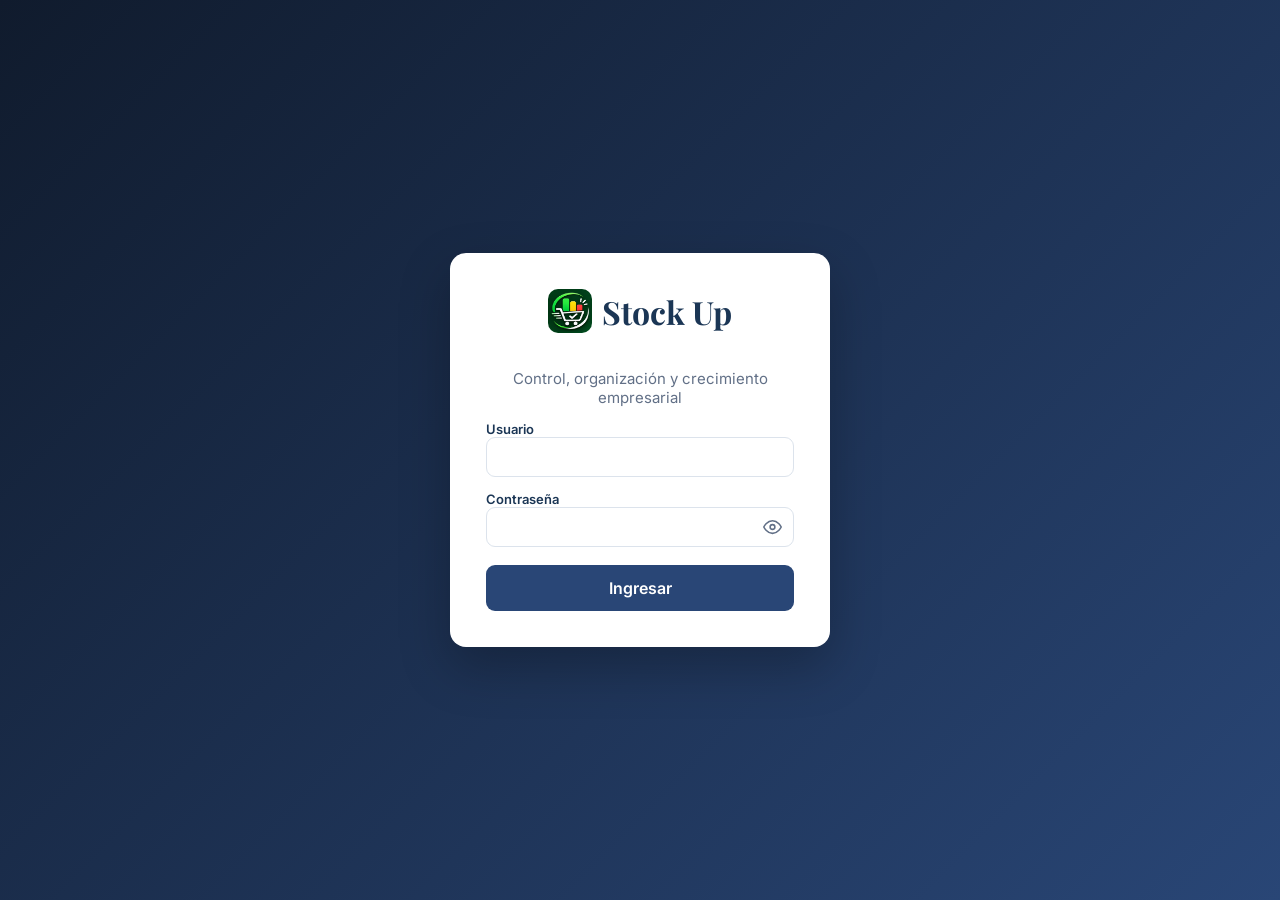
<file: frontend/index.html>
<!doctype html>
<html lang="es">
<head>
  <meta charset="utf-8">
  <meta name="viewport" content="width=device-width, initial-scale=1">
  <title>Stock Up</title>
  <meta name="description" content="Gestión de inventario, ventas y caja">
  <meta name="theme-color" content="#101B2D">
  <meta name="stockup-api-url" content="">
  <link rel="manifest" href="./manifest.json">
  <link rel="icon" href="./brand.png" type="image/png">
  <link rel="apple-touch-icon" href="./brand.png">
  <meta name="apple-mobile-web-app-capable" content="yes">
  <link rel="preconnect" href="https://fonts.googleapis.com">
  <link rel="preconnect" href="https://fonts.gstatic.com" crossorigin>
  <link href="https://fonts.googleapis.com/css2?family=Inter:wght@400;500;600;700&family=Playfair+Display:wght@600;700&display=swap" rel="stylesheet">
  <link rel="stylesheet" href="./styles.css">
</head>
<body>
  <a class="skip" href="#view">Saltar al contenido</a>
  <div id="login" class="login hidden">
    <form class="login-card" onsubmit="doLogin(event)">
      <div class="brand big"><img src="./brand.png" alt=""><span>Stock Up</span></div>
      <p class="muted center">Control, organización y crecimiento empresarial</p>
      <div id="deployment-message" class="deployment-notice hidden" role="status">La interfaz ya está publicada. Para iniciar sesión y usar los datos, falta conectar el servidor de Stock Up.</div>
      <label class="fld">Usuario<input id="lu" autocomplete="username" required></label>
      <label class="fld">Contraseña<input id="lp" type="password" autocomplete="current-password" required></label>
      <button class="btn big" id="login-btn" type="submit">Ingresar</button>
    </form>
  </div>
  <div id="app" class="app hidden">
    <aside class="sidebar" aria-label="Menú principal">
      <div class="brand"><img src="./brand.png" alt=""><span>Stock Up</span></div>
      <nav id="menu"></nav>
      <div class="legend" aria-label="Leyenda de colores de inventario"><b>Colores</b><span><i class="dot ok"></i>Verde: disponible</span><span><i class="dot warn"></i>Amarillo: stock bajo</span><span><i class="dot bad"></i>Rojo: agotado</span><span><i class="dot info"></i>Azul: información</span></div>
      <div class="userbox"><div id="who"></div><div class="tools"><button type="button" onclick="logout()">Salir</button></div></div>
    </aside>
    <main id="main"><header class="topbar"><h1 id="title"></h1></header><section id="view" tabindex="-1"></section></main>
  </div>
  <div id="modal-root"></div><div id="print-area" aria-hidden="true"></div><div id="toast" class="toast hidden" role="status" aria-live="polite"></div>
  <script src="./js/core.js"></script>
  <script src="./js/v-dashboard.js"></script>
  <script src="./js/v-pos.js"></script>
  <script src="./js/v-sales.js"></script>
  <script src="./js/v-products.js"></script>
  <script src="./js/v-inventory.js"></script>
  <script src="./js/v-cash.js"></script>
  <script src="./js/v-admin.js"></script>
  <script src="./js/v-finance.js"></script>
  <script src="./js/v-business.js"></script>
  <script src="./app.js"></script>
</body>
</html>
</file>
<file: frontend/styles.css>
:root{
  --g900:#101B2D; --g800:#1B3655; --g700:#294676; --g600:#5F7EA8; --g100:#E6EDF6;
  --white:#FFFFFF; --gray50:#F5F7FB; --gray100:#EEF2F7; --gray200:#DCE3EC;
  --gray500:#627087; --text:#1B2637; --alert:#B94A48; --alert-bg:#FBEDEC;
}
*{box-sizing:border-box;margin:0}
body{font-family:'Inter',sans-serif;background:var(--gray100);color:var(--text);font-size:15px}
h1,h2,h3,.brand span{font-family:'Playfair Display',serif}
.hidden{display:none!important}
.muted{color:var(--gray500)} .center{text-align:center}
.hint{font-size:12px;margin-top:8px}

/* Login */
.login{min-height:100vh;display:grid;place-items:center;background:linear-gradient(135deg,var(--g900),var(--g700));padding:20px}
.login-card{background:var(--white);padding:36px;border-radius:16px;width:100%;max-width:380px;display:flex;flex-direction:column;gap:10px;box-shadow:0 20px 50px rgba(0,0,0,.25)}
.login-card .brand{color:var(--g800);justify-content:center;margin-bottom:4px}

/* Layout */
.app{display:grid;grid-template-columns:260px 1fr;min-height:100vh}
.sidebar{background:linear-gradient(180deg,var(--g900),var(--g800));color:var(--white);display:flex;flex-direction:column;padding:22px 14px;position:sticky;top:0;height:100vh;overflow-y:auto;overscroll-behavior:contain}
.brand{display:flex;align-items:center;gap:10px;font-size:24px;font-weight:700;padding:0 8px 22px}
.brand img{width:34px;height:34px}.brand.big{font-size:32px}.brand.big img{width:44px;height:44px}
nav{display:flex;flex-direction:column;gap:4px;flex:1 0 auto;min-height:0}
nav button{background:none;border:0;color:#DCE6F2;text-align:left;padding:12px 14px;border-radius:10px;font:500 15px 'Inter';cursor:pointer;border-left:3px solid transparent}
nav button:hover{background:rgba(255,255,255,.08)}
nav button.active{background:rgba(255,255,255,.14);color:var(--white);border-left-color:var(--white)}
.userbox{border-top:1px solid rgba(255,255,255,.15);padding:14px 8px 0;font-size:14px}
.userbox #who{overflow-wrap:anywhere;line-height:1.45}.userbox #who b{display:block;color:#fff}.userbox #who small{color:#BDCEE1}.userbox .tools button{min-height:34px}
.userbox small{display:block;color:#AFC2D8}
.link{background:none;border:0;color:#DCE6F2;text-decoration:underline;cursor:pointer;margin-top:8px;font:inherit}
main{padding:26px 30px;min-width:0}
.topbar h1{font-size:30px;color:var(--g800);margin-bottom:20px}

/* Componentes */
.card{background:var(--white);border:1px solid var(--gray200);border-radius:14px;padding:20px;margin-bottom:18px}
.card h3{color:var(--g800);font-size:19px;margin-bottom:12px}
.kpis{display:grid;grid-template-columns:repeat(auto-fit,minmax(200px,1fr));gap:16px;margin-bottom:18px}
.kpi{background:var(--white);border:1px solid var(--gray200);border-radius:14px;padding:18px;border-top:4px solid var(--g700)}
.kpi span{color:var(--gray500);font-size:13px}
.kpi b{display:block;font-family:'Playfair Display',serif;font-size:30px;color:var(--g800);margin-top:4px}
.kpi.warn{border-top-color:var(--alert)}.kpi.warn b{color:var(--alert)}
.two{display:grid;grid-template-columns:1fr 1fr;gap:18px;align-items:start}
.bars{display:flex;align-items:flex-end;gap:12px;height:180px;padding-top:10px}
.bar{flex:1;display:flex;flex-direction:column;justify-content:flex-end;align-items:center;height:100%;font-size:12px;color:var(--gray500)}
.bar div{width:100%;background:var(--g600);border-radius:6px 6px 0 0;min-height:3px}
.bar em{font-style:normal;color:var(--g800);font-weight:600;margin-bottom:4px}

table{width:100%;border-collapse:collapse;font-size:14px}
th{background:var(--gray50);color:var(--g800);text-align:left;padding:10px;font-weight:600;border-bottom:2px solid var(--gray200)}
td{padding:10px;border-bottom:1px solid var(--gray200)}
tr:hover td{background:var(--gray50)}
.tablewrap{overflow-x:auto}
.actions{white-space:nowrap}
.actions .btn{margin-right:6px}
.badge{padding:3px 10px;border-radius:20px;font-size:12px;font-weight:600;background:var(--g100);color:var(--g700);display:inline-block}
.badge.red{background:var(--alert-bg);color:var(--alert)}
.badge.soft{background:var(--gray100);color:var(--g800);font-weight:500;margin:2px 2px 2px 0}

input,select{width:100%;padding:11px 12px;border:1px solid var(--gray200);border-radius:9px;font:inherit;background:var(--white)}
input:focus,select:focus{outline:2px solid var(--g600);border-color:transparent}
label{font-size:13px;font-weight:600;color:var(--g800);margin-top:4px;display:block}
.btn{background:var(--g700);color:var(--white);border:0;padding:10px 18px;border-radius:9px;font:600 14px 'Inter';cursor:pointer}
.btn:hover{background:var(--g800)}.btn.big{padding:13px;font-size:16px;width:100%;margin-top:8px}
.btn.ghost{background:var(--g100);color:var(--g700)}.btn.ghost:hover{background:#D6E1EF}
.btn.sm{padding:6px 12px;font-size:13px}
.row{display:flex;gap:10px;align-items:center;justify-content:space-between;margin-bottom:10px}
.row input{max-width:280px}
.grid-form{display:grid;grid-template-columns:repeat(auto-fit,minmax(170px,1fr));gap:10px;align-items:end}
.alert{background:var(--alert-bg);color:var(--alert);padding:12px 16px;border-radius:10px}

/* Ver / ocultar contraseña */
.pw-wrap{position:relative;width:100%}
.pw-wrap input{padding-right:46px}
.pw-eye{position:absolute;right:6px;top:50%;transform:translateY(-50%);background:none;border:0;color:var(--gray500);cursor:pointer;padding:6px;display:flex;align-items:center}
.pw-eye:hover{color:var(--g700)}

/* Punto de venta */
.pos{display:grid;grid-template-columns:1.4fr 1fr;gap:18px;align-items:start}
.catalog{display:grid;grid-template-columns:repeat(auto-fill,minmax(170px,1fr));gap:10px;margin-top:12px;max-height:60vh;overflow:auto}
.pcard{border:1px solid var(--gray200);background:var(--gray50);border-radius:12px;display:flex;flex-direction:column;overflow:hidden}
.pcard:hover{border-color:var(--g600)}
.pcard.out{opacity:.55}
.pmain{background:none;border:0;padding:12px;text-align:left;cursor:pointer;font:inherit;color:inherit;flex:1}
.pmain:hover:not(:disabled){background:var(--g100)}
.pmain:disabled{cursor:not-allowed}
.pmain b{display:block;font-size:14px}
.pmain small{color:var(--gray500);display:block;margin-top:2px}
.pmain .pr{color:var(--g700);font-weight:700;margin-top:6px;display:block}
.pres{display:flex;flex-wrap:wrap;gap:6px;padding:8px 10px 10px;border-top:1px dashed var(--gray200);background:var(--white)}
.pbtn{border:1px solid var(--g600);background:var(--white);color:var(--g700);border-radius:8px;padding:5px 8px;font:600 12px 'Inter';cursor:pointer}
.pbtn:hover:not(:disabled){background:var(--g100)}
.pbtn:disabled{opacity:.4;cursor:not-allowed}
.cartline{display:flex;justify-content:space-between;align-items:center;padding:8px 0;border-bottom:1px solid var(--gray200);gap:8px}
.cartline .qty{display:flex;align-items:center;gap:6px}
.cartline .qty button{width:26px;height:26px;border-radius:7px;border:1px solid var(--gray200);background:var(--white);cursor:pointer}
.qin{width:80px!important;padding:6px 8px!important}
.custbox{background:var(--gray50);border:1px solid var(--gray200);border-radius:10px;padding:12px;margin-top:10px;display:flex;flex-direction:column;gap:6px}
.total{display:flex;justify-content:space-between;font-size:20px;margin:14px 0 4px}
.total b{font-family:'Playfair Display',serif;color:var(--g800);font-size:26px}

/* Comprobante */
.overlay{position:fixed;inset:0;background:rgba(11,46,34,.55);display:grid;place-items:center;padding:16px;z-index:60;overflow:auto}
.receipt{background:var(--white);width:100%;max-width:420px;border-radius:14px;padding:22px;font-size:14px;box-shadow:0 20px 50px rgba(0,0,0,.35)}
.r-head{text-align:center;border-bottom:1px dashed var(--gray200);padding-bottom:10px;margin-bottom:10px}
.r-head h2{font-size:26px;color:var(--g800)}
.receipt p{margin:6px 0}
.receipt table td,.receipt table th{padding:5px 4px;font-size:13px}
.r-tot{display:flex;justify-content:space-between;padding:2px 0}
.r-tot.big{font-size:18px;font-weight:700;color:var(--g800);border-top:1px solid var(--gray200);margin-top:6px;padding-top:8px}
.r-demo{margin-top:12px;text-align:center;font-weight:700;color:var(--alert);background:var(--alert-bg);border-radius:8px;padding:8px;font-size:12px}
.r-actions{display:flex;gap:8px;margin-top:14px}
.r-actions .btn{flex:1}

.toast{position:fixed;bottom:22px;right:22px;background:var(--g800);color:#fff;padding:14px 20px;border-radius:12px;z-index:70;box-shadow:0 8px 24px rgba(0,0,0,.25)}
.toast.err{background:var(--alert)}

@media(max-width:860px){
  .app{grid-template-columns:1fr}
  .sidebar{position:static;height:auto;flex-direction:column;padding:12px}
  .brand{padding-bottom:8px}
  nav{flex-direction:row;overflow-x:auto;flex:none}
  nav button{white-space:nowrap}
  .two,.pos{grid-template-columns:1fr}
  main{padding:16px}
}

/* Al imprimir solo sale el comprobante */
@media print{
  body > *:not(#rcpt){display:none!important}
  .overlay{position:static;background:none;padding:0;display:block}
  .receipt{box-shadow:none;max-width:100%}
  .noprint{display:none!important}
}
/* Módulos Stock Up: estados, formularios y pantallas */
:root{--warn:#9A6700;--warn-bg:#FFF6D8;--bad:#B94A48;--bad-bg:#FBEDEC;--info:#294676;--info-bg:#E6EDF6;--ok:#1A6B4D;--ok-bg:#E3EFE9}
.kpi.ok{border-top-color:var(--ok)}.kpi.warn{border-top-color:var(--warn)}.kpi.bad{border-top-color:var(--bad)}.kpi.info{border-top-color:var(--info)}
.badge.ok{background:var(--ok-bg);color:var(--ok)}.badge.warn{background:var(--warn-bg);color:var(--warn)}.badge.bad{background:var(--bad-bg);color:var(--bad)}.badge.info{background:var(--info-bg);color:var(--info)}
.btn.bad{background:var(--bad)}.btn.bad:hover{background:#923B39}.btn:disabled{opacity:.55;cursor:not-allowed}
.banner{padding:14px 16px;border-radius:10px;margin-bottom:16px;background:var(--info-bg);color:var(--info)}.banner.warn{background:var(--warn-bg);color:var(--warn)}
.filters,.form-grid{display:flex;flex-wrap:wrap;align-items:end;gap:12px;margin:0 0 16px}.filters label,.form-grid label{flex:1 1 160px}
.chips,.row-gap{display:flex;flex-wrap:wrap;align-items:center;gap:8px;margin:10px 0}.chip{padding:7px 12px;border:1px solid var(--gray200);border-radius:20px;background:white;color:var(--g700);cursor:pointer}.chip.on{background:var(--g700);color:white;border-color:var(--g700)}
.row-between{display:flex;justify-content:space-between;align-items:center;gap:12px;margin-bottom:12px}.row-between h3{margin:0}
.meter{height:6px;background:var(--gray100);border-radius:9px;overflow:hidden;margin-top:5px;min-width:70px}.meter i{height:100%;display:block;background:var(--ok)}.meter.warn i{background:#D7A300}.meter.bad i{background:var(--bad)}
.tot{font-weight:700;background:var(--gray50)}tfoot .tot td{border-top:2px solid var(--gray200)}
.search-row{display:flex;gap:8px}.search-row input{min-width:0}.search-row .btn{flex:none}
.modal{background:white;border-radius:14px;padding:20px;width:min(100%,520px);max-height:90vh;overflow:auto;box-shadow:0 20px 50px rgba(0,0,0,.3)}.modal.wide{width:min(100%,800px)}.modal h2{font:600 22px 'Playfair Display',serif;color:var(--g800)}.modal-body{margin:14px 0}.modal-body>label{margin:12px 0}.modal footer{justify-content:flex-end}.modal textarea{width:100%;min-height:90px;padding:10px;border:1px solid var(--gray200);border-radius:9px;font:inherit}.overlay:has(.modal){z-index:80}.receipt{margin:0 auto}.qr-reader video{display:block;width:100%;max-height:45vh;background:#111;border-radius:10px;margin-bottom:10px}
.lookup-warning{color:var(--warn);background:var(--warn-bg);padding:8px;border-radius:8px}.lookup-warning.hidden{display:none}
.cartline .qty .qin{width:86px!important}.pcard.warn{border-color:#D7A300}.pcard.bad{border-color:var(--bad)}.bar.today div{background:#9FB4D2}.bar.today span{color:var(--g800);font-weight:700}
.rank-list{padding-left:22px}.rank-list li{display:flex;justify-content:space-between;padding:8px 2px;border-bottom:1px solid var(--gray200)}.rank-list small{display:block}.skip{position:absolute;left:-9999px}.skip:focus{left:10px;top:10px;background:white;padding:10px;z-index:100}
.tools{display:flex;gap:8px;margin-top:8px}.tools button{background:transparent;border:1px solid rgba(255,255,255,.35);border-radius:7px;color:white;padding:5px 10px;cursor:pointer}
@media(max-width:860px){.search-row .btn{padding:8px}.filters label{flex-basis:130px}.row-between{align-items:flex-start;flex-wrap:wrap}}
.legend{display:flex;flex-direction:column;gap:8px;margin:12px 8px 16px;color:#DCE6F2;font-size:13px}.legend b{color:white;margin-bottom:2px}.legend span{display:flex;align-items:center;gap:8px}.dot{display:inline-block;width:10px;height:10px;border-radius:50%;flex:none}.dot.ok{background:#35B878}.dot.warn{background:#FACC15}.dot.bad{background:#EF4444}.dot.info{background:#59A9D0}
.retired{text-decoration:line-through!important;opacity:.55!important;cursor:not-allowed!important}
.product-grid{max-height:none;grid-template-columns:repeat(auto-fill,minmax(215px,1fr));align-items:stretch}.product-card{margin:0;display:flex;flex-direction:column;gap:8px;min-width:0}.product-card .row-between{align-items:flex-start}.product-card .actions{display:flex;flex-wrap:wrap;gap:6px;margin-top:auto}.product-image{height:150px;border-radius:10px;display:grid;place-items:center;overflow:hidden;font:700 48px 'Playfair Display',serif}.product-image img{width:100%;height:100%;object-fit:cover}.product-image span{color:inherit}.category-tag{display:inline-block;padding:4px 9px;border-radius:20px;font-size:12px;font-weight:600}.product-card p{overflow-wrap:anywhere}.pres-row{padding:12px;background:var(--gray50);border-radius:10px;margin:8px 0}.photo-upload{margin:14px 0}.photo-preview{display:block;width:150px;height:150px;object-fit:cover;border-radius:10px}.inventory-product{display:flex;align-items:center;gap:10px}.inventory-product img{width:44px;height:44px;object-fit:cover;border-radius:8px}.inventory-product small{display:block;color:var(--gray500)}.qty-in{color:var(--g700);font-weight:700}.qty-out{color:var(--alert);font-weight:700}.narrow{max-width:600px}.inline-filter{display:flex;align-items:center;gap:8px;white-space:nowrap}.inline-filter select{min-width:150px}
.receipt-logo{display:block;width:64px;height:64px;object-fit:cover;border-radius:14px;margin:0 auto 6px}.sidebar .brand img{object-fit:cover;border-radius:8px}.login-card .brand img{object-fit:cover;border-radius:10px}
.deployment-notice{border:1px solid #E8C86A;background:#FFF6D8;color:#725300;padding:12px;border-radius:10px;line-height:1.5;font-size:13px}

/* Ajustes de lectura para el menú en pantallas pequeñas. */
@media(max-width:860px){
  body{overflow-x:hidden}
  .sidebar{position:relative;height:auto;max-height:none;overflow:visible;padding:12px}
  nav{display:grid;grid-template-columns:repeat(2,minmax(0,1fr));gap:6px;overflow:visible;min-width:0;width:100%}
  nav button{white-space:normal;overflow-wrap:anywhere;min-height:44px;padding:10px 9px;font-size:14px}
  .legend{display:grid;grid-template-columns:repeat(2,minmax(0,1fr));gap:7px}
  .legend b{grid-column:1/-1}
  .userbox{min-width:0}
  .row-between>.actions{display:flex;flex-wrap:wrap}
}
@media(max-width:480px){
  .login-card{padding:24px 18px}
  main{padding:14px}
  .kpis{grid-template-columns:repeat(2,minmax(0,1fr));gap:10px}
  .kpi{padding:13px}
  .kpi b{font-size:24px}
  .card{padding:14px}
}
.cashier-status{border-left:5px solid var(--g600)}
.notice-card{border-left:5px solid #5F7EA8}.notice-item{padding:10px 12px;margin:8px 0;border-radius:10px;background:var(--gray50,#f5f7f6)}.notice-item.offer{border-left:4px solid #EAB308}.notice-item.price{border-left:4px solid #5F7EA8}.notice-item p{margin:4px 0}.discount-box{display:grid;grid-template-columns:minmax(150px,1fr) auto;gap:8px 12px;align-items:end;margin:14px 0;padding:12px;border:1px solid #DCE3EC;border-radius:12px;background:#F5F7FB}.discount-box small{grid-column:1/-1}.finance-actions{display:flex;justify-content:flex-end;margin:8px 0}.finance-chart{display:flex;align-items:end;gap:10px;min-height:175px;overflow-x:auto;padding:12px 4px}.finance-day{min-width:38px;display:flex;flex-direction:column;align-items:center;gap:7px}.finance-bars{height:145px;display:flex;align-items:end;gap:4px}.finance-bars i{display:block;width:12px;min-height:4px;border-radius:5px 5px 0 0}.finance-bars .income{background:#294676}.finance-bars .outflow{background:#9FB4D2}.finance-day small{font-size:11px;color:var(--gray600,#66736d)}.chart-legend{display:flex;gap:18px;flex-wrap:wrap;margin:6px 0;color:var(--gray600,#66736d);font-size:13px}.chart-legend span{display:flex;align-items:center;gap:6px}.income-dot,.outflow-dot{display:inline-block;width:10px;height:10px;border-radius:50%;background:#294676}.outflow-dot{background:#9FB4D2}.supplier-list{display:flex;gap:9px;flex-wrap:wrap}.supplier-pill{display:flex;flex-direction:column;gap:3px;padding:10px 14px;border:1px solid #DCE3EC;border-radius:10px;background:#F5F7FB}.supplier-pill small{color:var(--gray600,#66736d)}.purchase-line{padding:10px 0;border-bottom:1px solid #e8eeea;align-items:end}
@media(max-width:700px){.discount-box{grid-template-columns:1fr}.discount-box small{grid-column:auto}.finance-chart{gap:6px}.finance-day{min-width:32px}}
</file>
